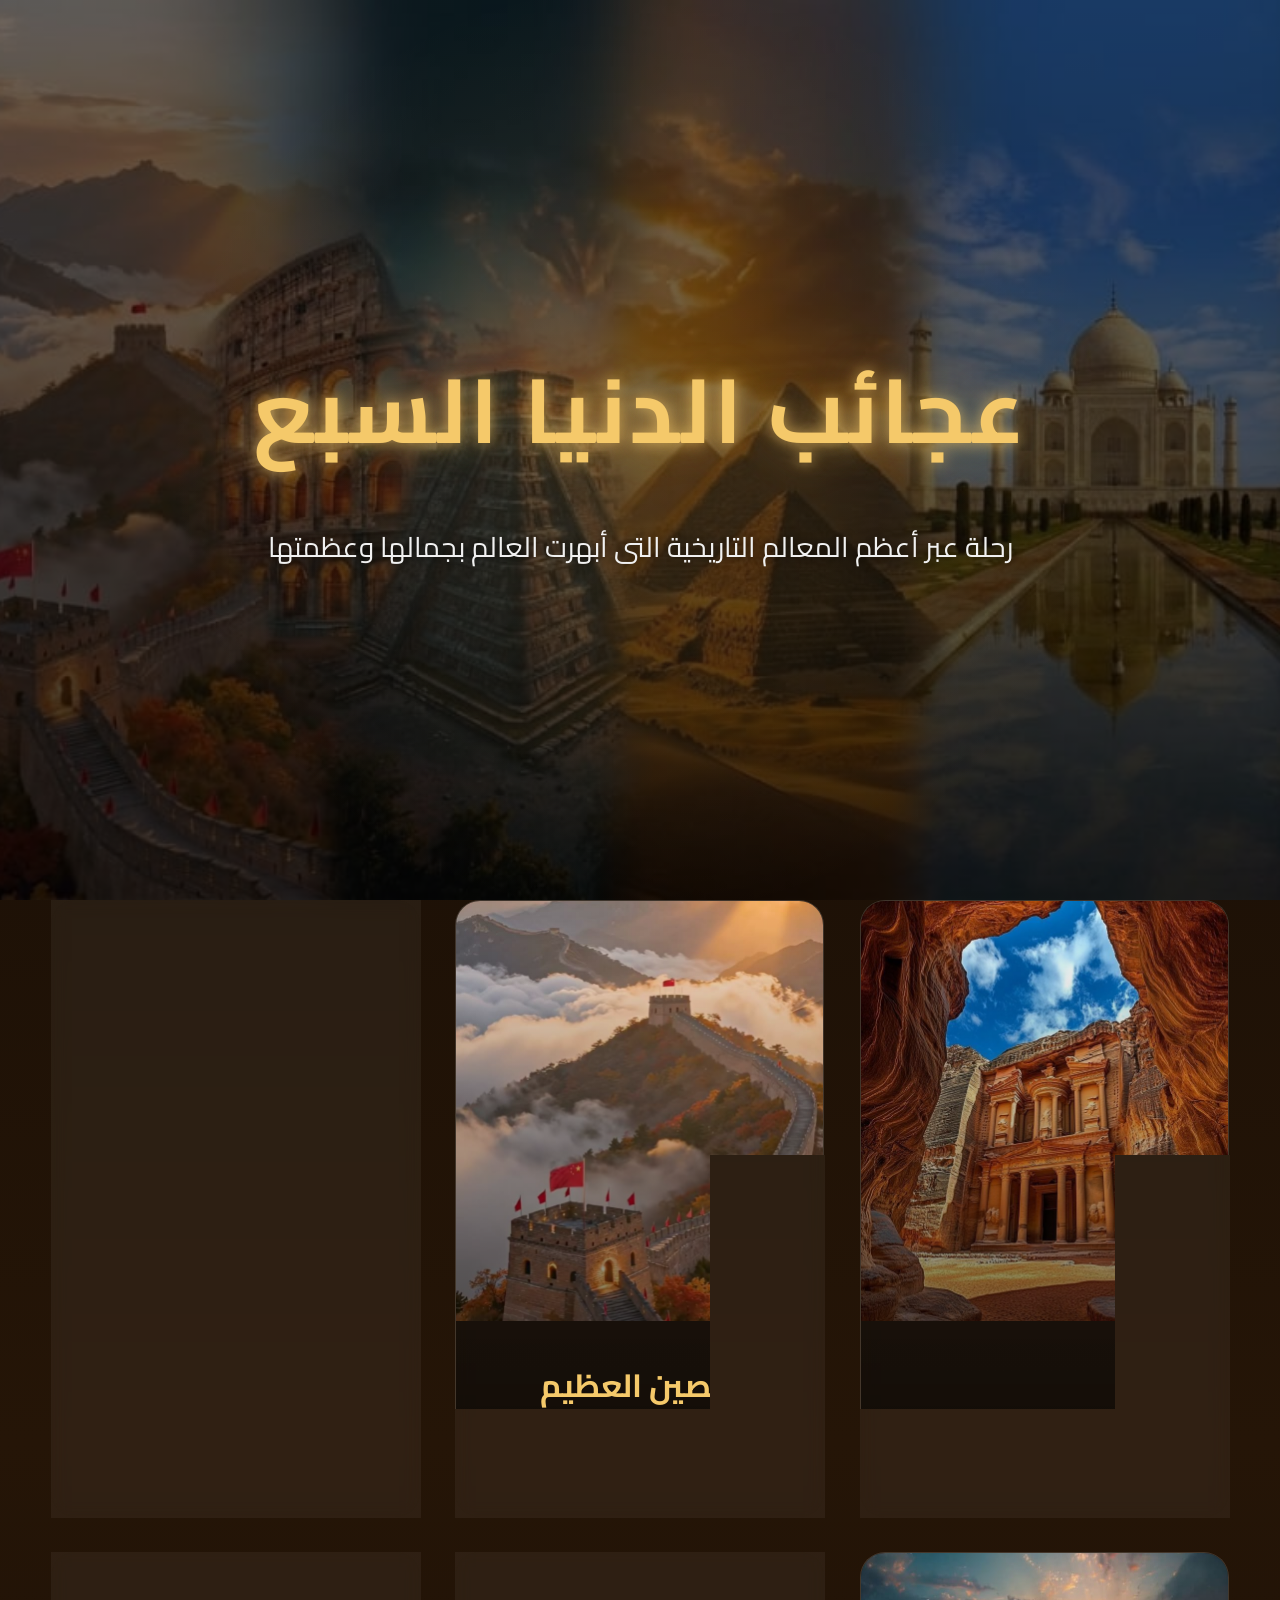
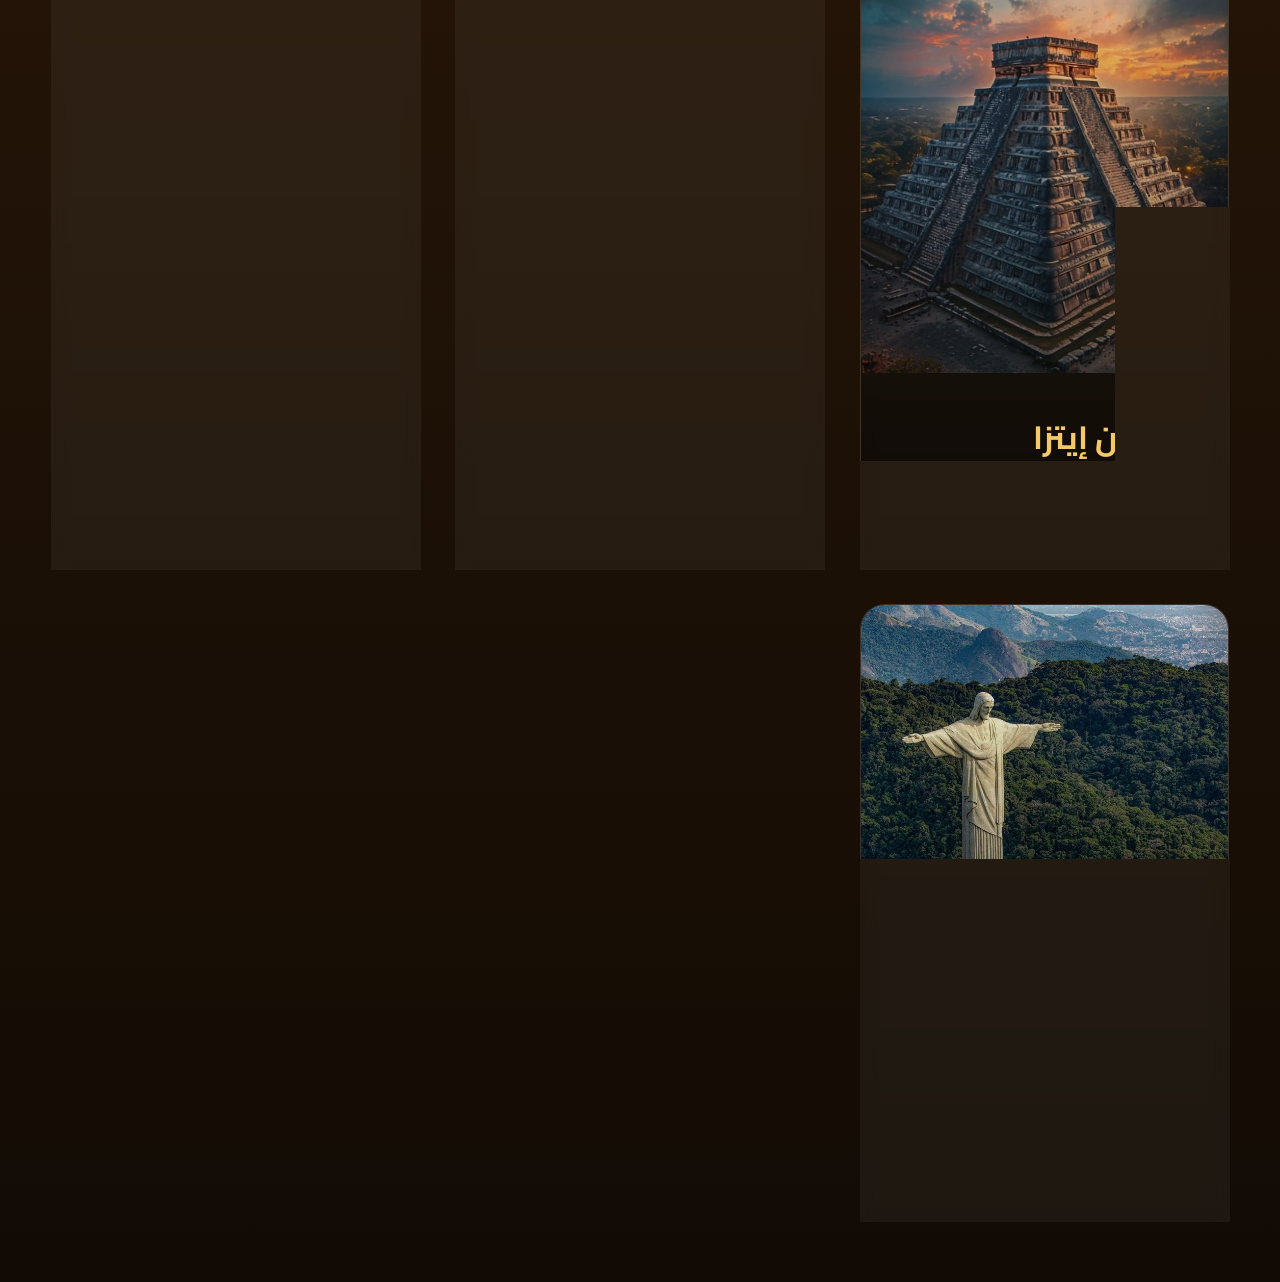
<file: index.html>
<!DOCTYPE html>
<html lang="ar" dir="rtl">

<head>
    <meta charset="UTF-8">
    <meta name="viewport" content="width=device-width, initial-scale=1.0">
    <title>عجائب الدنيا السبع</title>

    <link rel="stylesheet" href="style.css">
</head>

<body>

    <div class="overlay-bg"></div>

   <!-- HERO SECTION -->

<section class="hero">

    <div class="hero-overlay"></div>

    <div class="hero-content">

        <h1>عجائب الدنيا السبع</h1>

        <p>
            رحلة عبر أعظم المعالم التاريخية التى أبهرت العالم
            بجمالها وعظمتها
        </p>

    </div>

</section>
    <section class="gallery">

        <!-- البتراء -->
        <a href="batraa.html" class="card">
            <img src="batraa1.jpeg" alt="البتراء">

            <div class="content">
                <h2>البتراء</h2>

                <p>
                    مدينة أثرية منحوتة داخل الصخور الوردية فى الأردن وتُعرف بالمدينة الوردية.
                </p>
            </div>
        </a>

        <!-- سور الصين -->
        <a href="china.html" class="card">
            <img src="china2.jpeg" alt="سور الصين العظيم">

            <div class="content">
                <h2>سور الصين العظيم</h2>

                <p>
                    أحد أعظم الإنجازات الهندسية فى التاريخ ويمتد عبر جبال وصحارى الصين.
                </p>
            </div>
        </a>

        <!-- الكولوسيوم -->
        <a href="colusum.html" class="card">
            <img src="colusum3.jpeg" alt="الكولوسيوم">

            <div class="content">
                <h2>الكولوسيوم</h2>

                <p>
                    مدرج روماني ضخم كان يستخدم للعروض القتالية والمسابقات الجماهيرية.
                </p>
            </div>
        </a>

        <!-- تشيتشن إيتزا -->
        <a href="eitza.html" class="card">
            <img src="chichen1.jpeg" alt="تشيشن إيتزا">

            <div class="content">
                <h2>تشيشن إيتزا</h2>

                <p>
                    مدينة تاريخية لحضارة المايا فى المكسيك تضم هرمًا شهيرًا مذهل التصميم.
                </p>
            </div>
        </a>

        <!-- الاهرامات -->
        <a href="pyramids.html" class="card">
            <img src="pyramids1.jpeg" alt="الأهرامات">

            <div class="content">
                <h2>الأهرامات</h2>

                <p>
                    أعظم آثار الحضارة المصرية القديمة وإحدى أشهر المعالم التاريخية فى العالم.
                </p>
            </div>
        </a>

        <!-- تاج محل -->
        <a href="taj.html" class="card">
            <img src="taj2.jpeg" alt="تاج محل">

            <div class="content">
                <h2>تاج محل</h2>

                <p>
                    تحفة معمارية هندية بُنيت من الرخام الأبيض تخليدًا لقصة حب خالدة.
                </p>
            </div>
        </a>

        <!-- المسيح الفادى -->
        <a href="elfady.html" class="card">
            <img src="elfay3.jpeg" alt="تمثال المسيح الفادى">

            <div class="content">
                <h2>تمثال المسيح الفادى</h2>

                <p>
                    تمثال ضخم يطل على مدينة ريو دى جانيرو ويعد رمزًا عالميًا للبرازيل.
                </p>
            </div>
        </a>

    </section>

</body>

</html>
</file>
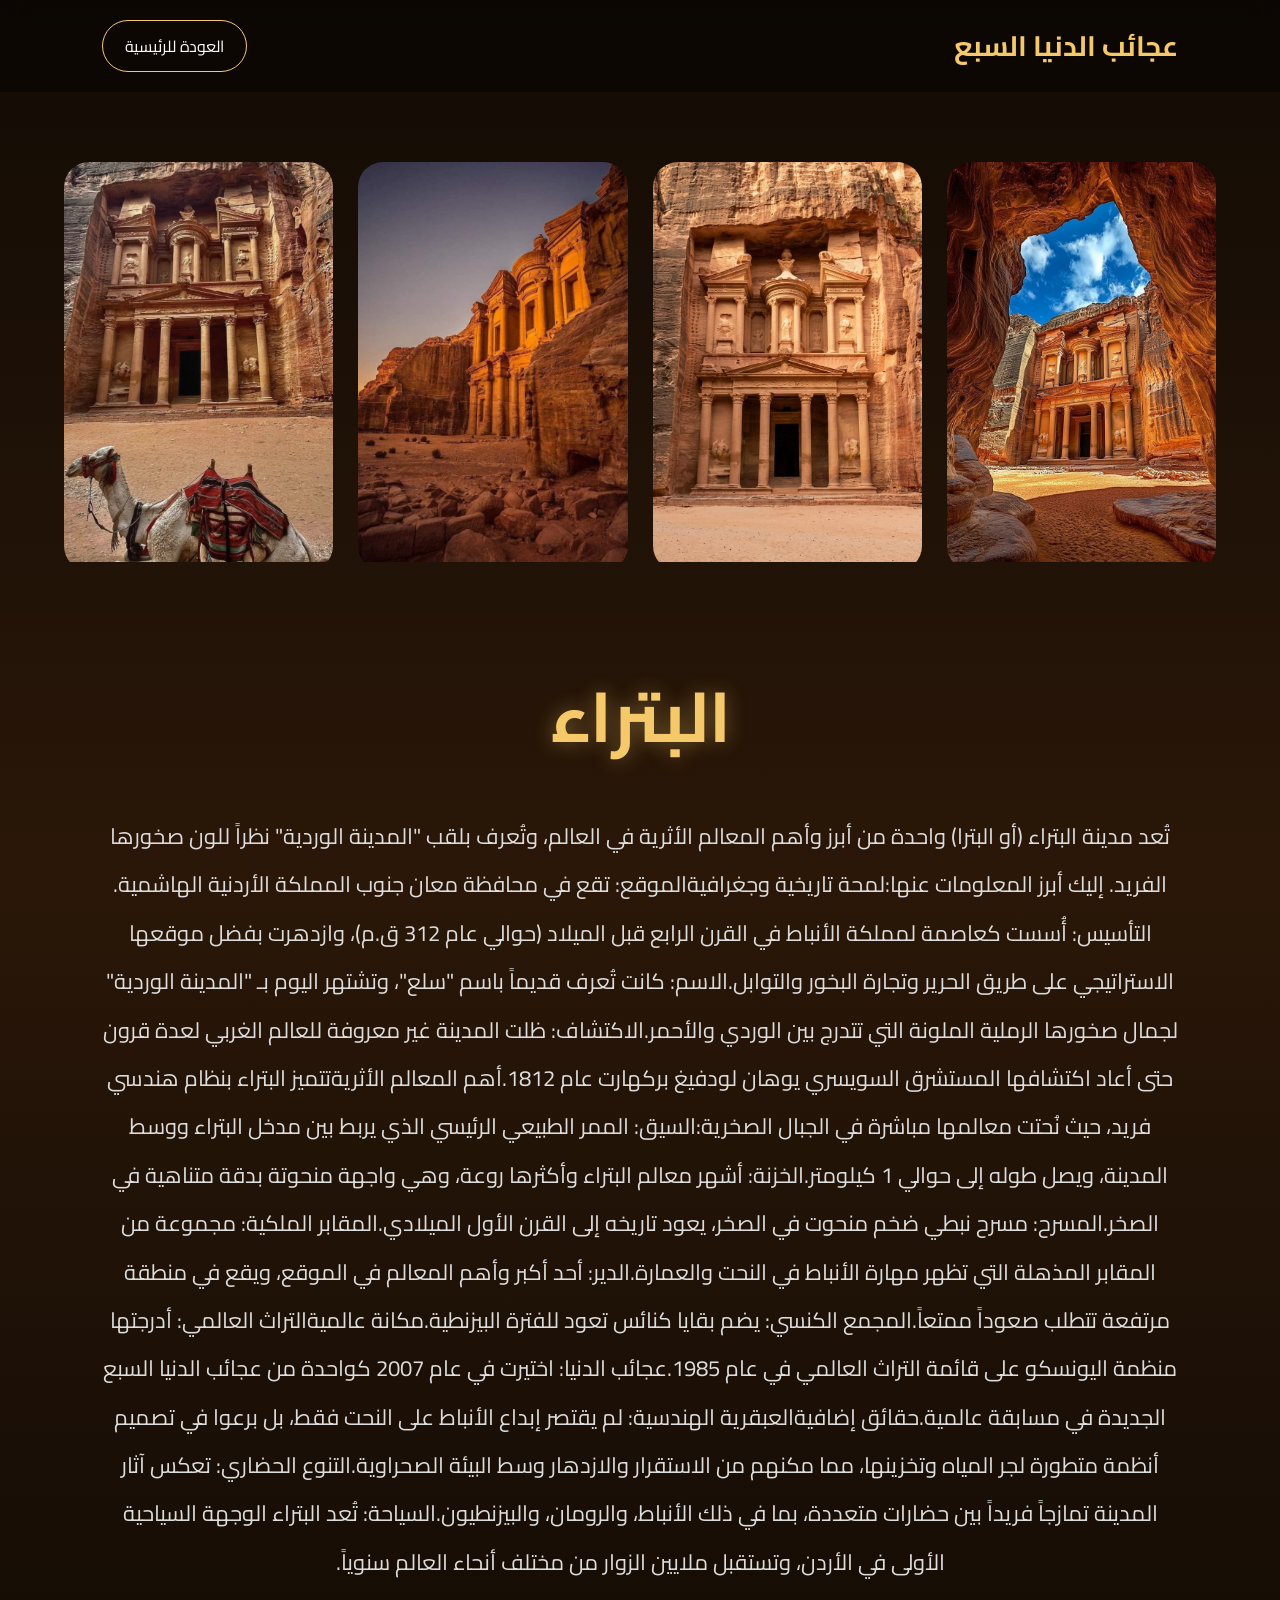
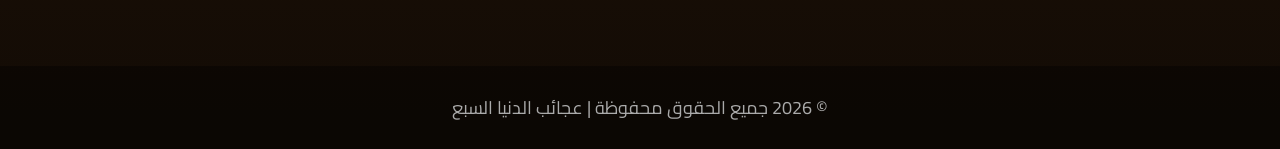
<file: batraa.html>
<!DOCTYPE html>
<html lang="ar" dir="rtl">

<head>
    <meta charset="UTF-8">
    <meta name="viewport" content="width=device-width, initial-scale=1.0">
    <title>البتراء</title>

    <link rel="stylesheet" href="style2.css">
</head>

<body>

    <!-- NAVBAR -->

    <nav>

        <h2>عجائب الدنيا السبع</h2>

        <a href="index.html">العودة للرئيسية</a>

    </nav>

    <!-- HERO SECTION -->

    <section class="gallery-section">

        <div class="gallery">

            <div class="image-card">
                <img src="batraa1.jpeg" alt="">
            </div>

            <div class="image-card">
                <img src="batraa2.jpeg" alt="">
            </div>

            <div class="image-card">
                <img src="batraa3.jpeg" alt="">
            </div>

            <div class="image-card">
                <img src="batraa4.jpeg" alt="">
            </div>

        </div>

    </section>

    <!-- INFO SECTION -->

    <section class="info-section">

        <h1>البتراء</h1>

       
        <p>
            تُعد مدينة البتراء (أو البترا) واحدة من أبرز وأهم المعالم الأثرية في العالم، وتُعرف بلقب "المدينة الوردية" نظراً للون صخورها الفريد. إليك أبرز المعلومات عنها:
​لمحة تاريخية وجغرافية
​الموقع: تقع في محافظة معان جنوب المملكة الأردنية الهاشمية.
​التأسيس: أُسست كعاصمة لمملكة الأنباط في القرن الرابع قبل الميلاد (حوالي عام 312 ق.م)، وازدهرت بفضل موقعها الاستراتيجي على طريق الحرير وتجارة البخور والتوابل.
​الاسم: كانت تُعرف قديماً باسم "سلع"، وتشتهر اليوم بـ "المدينة الوردية" لجمال صخورها الرملية الملونة التي تتدرج بين الوردي والأحمر.
​الاكتشاف: ظلت المدينة غير معروفة للعالم الغربي لعدة قرون حتى أعاد اكتشافها المستشرق السويسري يوهان لودفيغ بركهارت عام 1812.
​أهم المعالم الأثرية
​تتميز البتراء بنظام هندسي فريد، حيث نُحتت معالمها مباشرة في الجبال الصخرية:
​السيق: الممر الطبيعي الرئيسي الذي يربط بين مدخل البتراء ووسط المدينة، ويصل طوله إلى حوالي 1 كيلومتر.
​الخزنة: أشهر معالم البتراء وأكثرها روعة، وهي واجهة منحوتة بدقة متناهية في الصخر.
​المسرح: مسرح نبطي ضخم منحوت في الصخر، يعود تاريخه إلى القرن الأول الميلادي.
​المقابر الملكية: مجموعة من المقابر المذهلة التي تظهر مهارة الأنباط في النحت والعمارة.
​الدير: أحد أكبر وأهم المعالم في الموقع، ويقع في منطقة مرتفعة تتطلب صعوداً ممتعاً.
​المجمع الكنسي: يضم بقايا كنائس تعود للفترة البيزنطية.
​مكانة عالمية
​التراث العالمي: أدرجتها منظمة اليونسكو على قائمة التراث العالمي في عام 1985.
​عجائب الدنيا: اختيرت في عام 2007 كواحدة من عجائب الدنيا السبع الجديدة في مسابقة عالمية.
​حقائق إضافية
​العبقرية الهندسية: لم يقتصر إبداع الأنباط على النحت فقط، بل برعوا في تصميم أنظمة متطورة لجر المياه وتخزينها، مما مكنهم من الاستقرار والازدهار وسط البيئة الصحراوية.
​التنوع الحضاري: تعكس آثار المدينة تمازجاً فريداً بين حضارات متعددة، بما في ذلك الأنباط، والرومان، والبيزنطيون.
​السياحة: تُعد البتراء الوجهة السياحية الأولى في الأردن، وتستقبل ملايين الزوار من مختلف أنحاء العالم سنوياً.
        </p>

    </section>

    <!-- FOOTER -->

    <footer>

        <p>
            © 2026 جميع الحقوق محفوظة | عجائب الدنيا السبع
        </p>

    </footer>

</body>

</html>
</file>
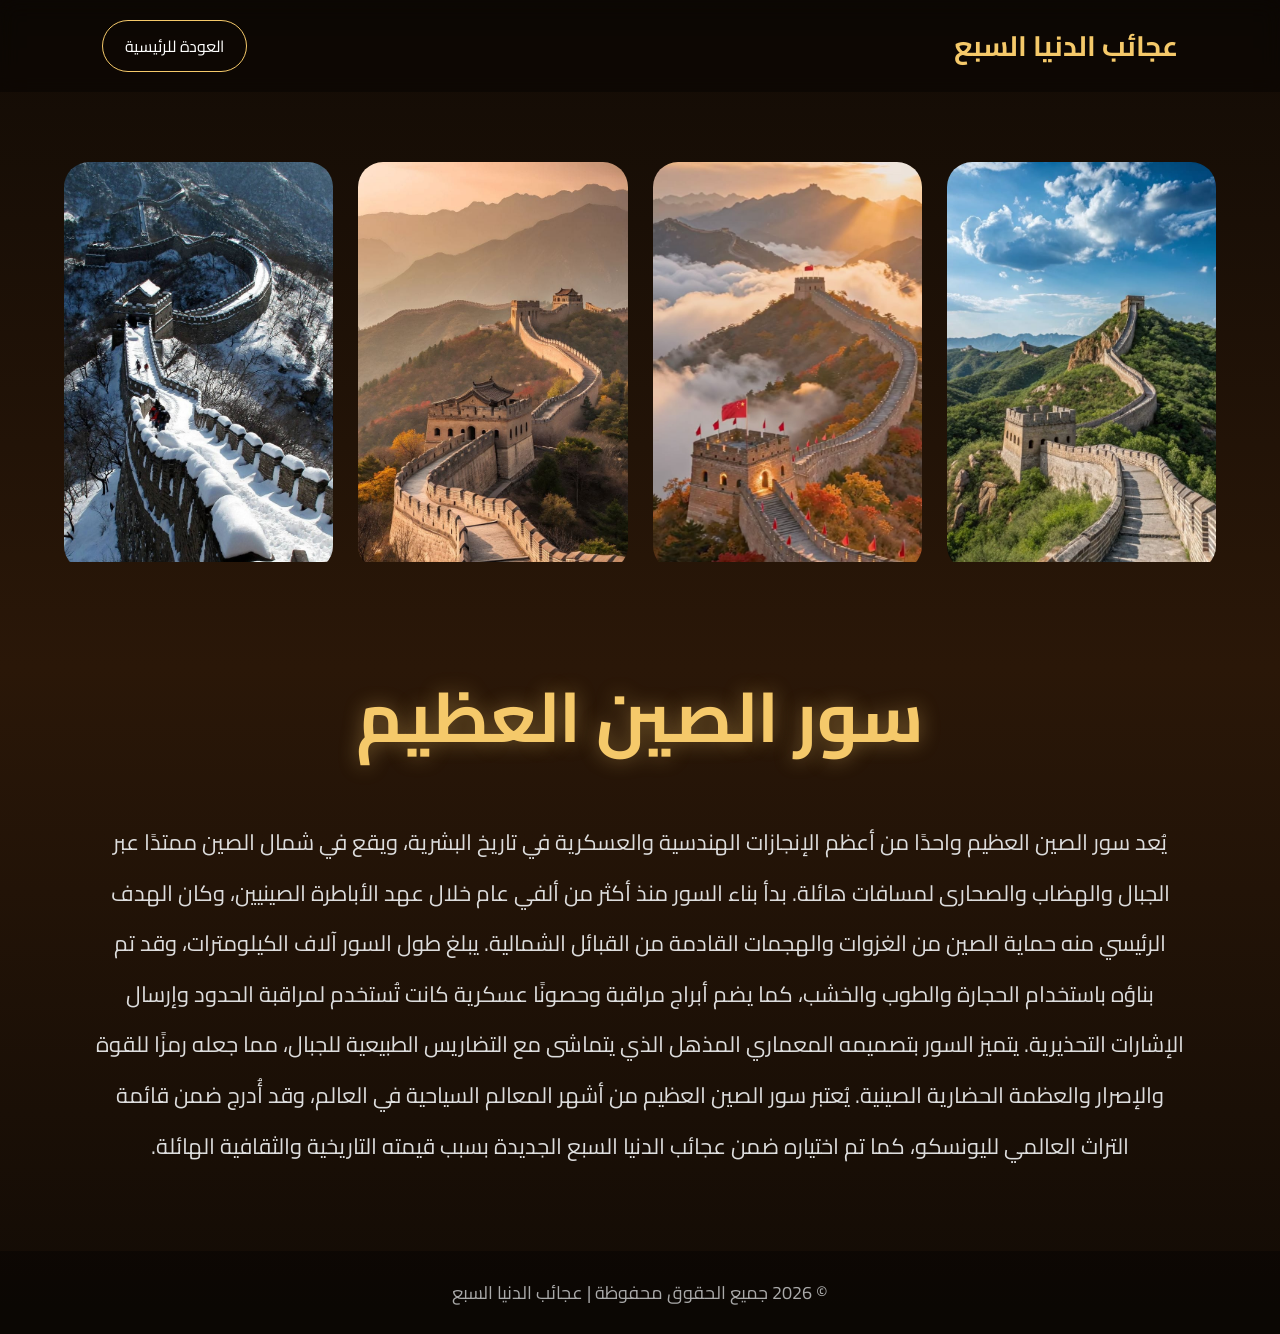
<file: china.html>
<!DOCTYPE html>
<html lang="ar" dir="rtl">

<head>
    <meta charset="UTF-8">
    <meta name="viewport" content="width=device-width, initial-scale=1.0">
    <title>سور الصين العظيم</title>

    <link rel="stylesheet" href="style3.css">
</head>

<body>

    <!-- NAVBAR -->

    <nav>

        <h2>عجائب الدنيا السبع</h2>

        <a href="index.html">العودة للرئيسية</a>

    </nav>

    <!-- GALLERY SECTION -->

    <section class="gallery-section">

        <div class="gallery">

            <div class="image-card">
                <img src="china1.jpeg" alt="">
            </div>

            <div class="image-card">
                <img src="china2.jpeg" alt="">
            </div>

            <div class="image-card">
                <img src="china3.jpeg" alt="">
            </div>

            <div class="image-card">
                <img src="china4.jpeg" alt="">
            </div>

        </div>

    </section>

    <!-- INFO SECTION -->

    <section class="info-section">

        <h1>سور الصين العظيم</h1>

        <p>
            يُعد سور الصين العظيم واحدًا من أعظم الإنجازات الهندسية
            والعسكرية في تاريخ البشرية، ويقع في شمال الصين ممتدًا عبر
            الجبال والهضاب والصحارى لمسافات هائلة.

            بدأ بناء السور منذ أكثر من ألفي عام خلال عهد الأباطرة الصينيين،
            وكان الهدف الرئيسي منه حماية الصين من الغزوات والهجمات القادمة
            من القبائل الشمالية.

            يبلغ طول السور آلاف الكيلومترات، وقد تم بناؤه باستخدام الحجارة
            والطوب والخشب، كما يضم أبراج مراقبة وحصونًا عسكرية كانت تُستخدم
            لمراقبة الحدود وإرسال الإشارات التحذيرية.

            يتميز السور بتصميمه المعماري المذهل الذي يتماشى مع التضاريس
            الطبيعية للجبال، مما جعله رمزًا للقوة والإصرار والعظمة
            الحضارية الصينية.

            يُعتبر سور الصين العظيم من أشهر المعالم السياحية في العالم،
            وقد أُدرج ضمن قائمة التراث العالمي لليونسكو،
            كما تم اختياره ضمن عجائب الدنيا السبع الجديدة
            بسبب قيمته التاريخية والثقافية الهائلة.
        </p>

    </section>

    <!-- FOOTER -->

    <footer>

        <p>
            © 2026 جميع الحقوق محفوظة | عجائب الدنيا السبع
        </p>

    </footer>

</body>

</html>
</file>
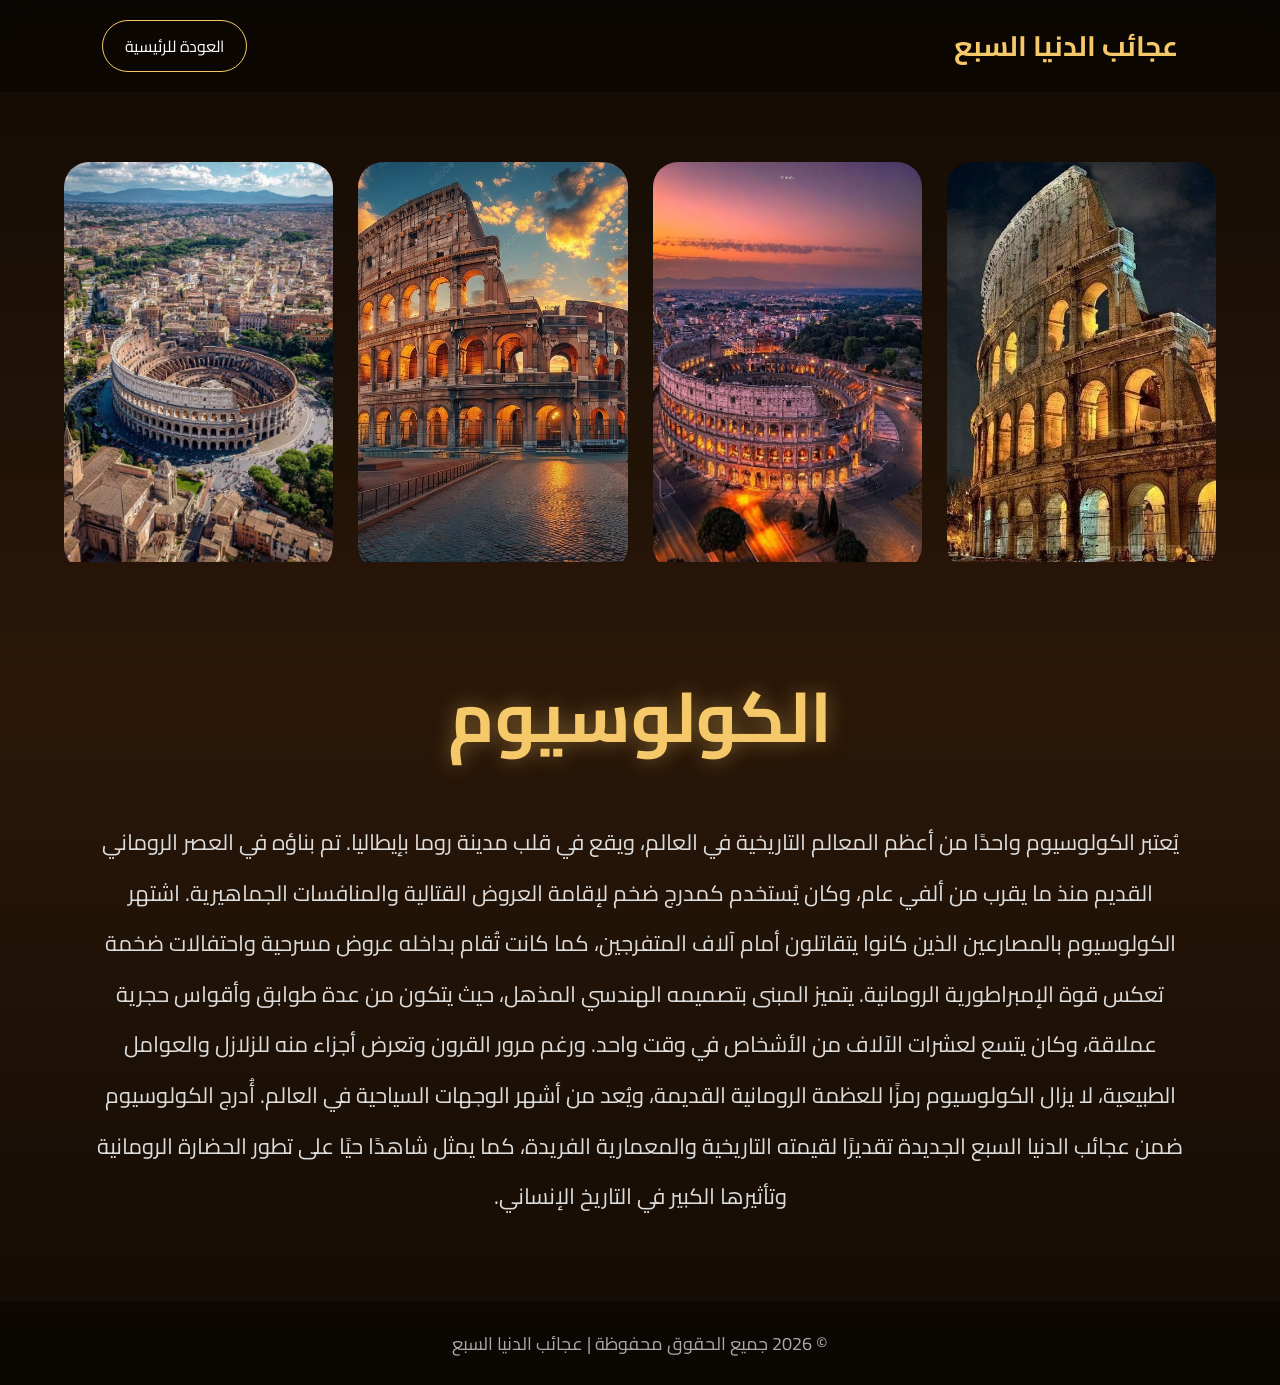
<file: colusum.html>
<!DOCTYPE html>
<html lang="ar" dir="rtl">

<head>
    <meta charset="UTF-8">
    <meta name="viewport" content="width=device-width, initial-scale=1.0">
    <title>الكولوسيوم</title>

    <link rel="stylesheet" href="style4.css">
</head>

<body>

    <!-- NAVBAR -->

    <nav>

        <h2>عجائب الدنيا السبع</h2>

        <a href="index.html">العودة للرئيسية</a>

    </nav>

    <!-- GALLERY SECTION -->

    <section class="gallery-section">

        <div class="gallery">

            <div class="image-card">
                <img src="colusum1.jpeg" alt="">
            </div>

            <div class="image-card">
                <img src="colusum2.jpeg" alt="">
            </div>

            <div class="image-card">
                <img src="colusum3.jpeg" alt="">
            </div>

            <div class="image-card">
                <img src="colusum4.jpeg" alt="">
            </div>

        </div>

    </section>

    <!-- INFO SECTION -->

    <section class="info-section">

        <h1>الكولوسيوم</h1>

        <p>
            يُعتبر الكولوسيوم واحدًا من أعظم المعالم التاريخية
            في العالم، ويقع في قلب مدينة روما بإيطاليا.
            تم بناؤه في العصر الروماني القديم منذ ما يقرب من ألفي عام،
            وكان يُستخدم كمدرج ضخم لإقامة العروض القتالية
            والمنافسات الجماهيرية.

            اشتهر الكولوسيوم بالمصارعين الذين كانوا يتقاتلون
            أمام آلاف المتفرجين، كما كانت تُقام بداخله
            عروض مسرحية واحتفالات ضخمة تعكس قوة الإمبراطورية الرومانية.

            يتميز المبنى بتصميمه الهندسي المذهل،
            حيث يتكون من عدة طوابق وأقواس حجرية عملاقة،
            وكان يتسع لعشرات الآلاف من الأشخاص في وقت واحد.

            ورغم مرور القرون وتعرض أجزاء منه للزلازل والعوامل الطبيعية،
            لا يزال الكولوسيوم رمزًا للعظمة الرومانية القديمة،
            ويُعد من أشهر الوجهات السياحية في العالم.

            أُدرج الكولوسيوم ضمن عجائب الدنيا السبع الجديدة
            تقديرًا لقيمته التاريخية والمعمارية الفريدة،
            كما يمثل شاهدًا حيًا على تطور الحضارة الرومانية
            وتأثيرها الكبير في التاريخ الإنساني.
        </p>

    </section>

    <!-- FOOTER -->

    <footer>

        <p>
            © 2026 جميع الحقوق محفوظة | عجائب الدنيا السبع
        </p>

    </footer>

</body>

</html>
</file>
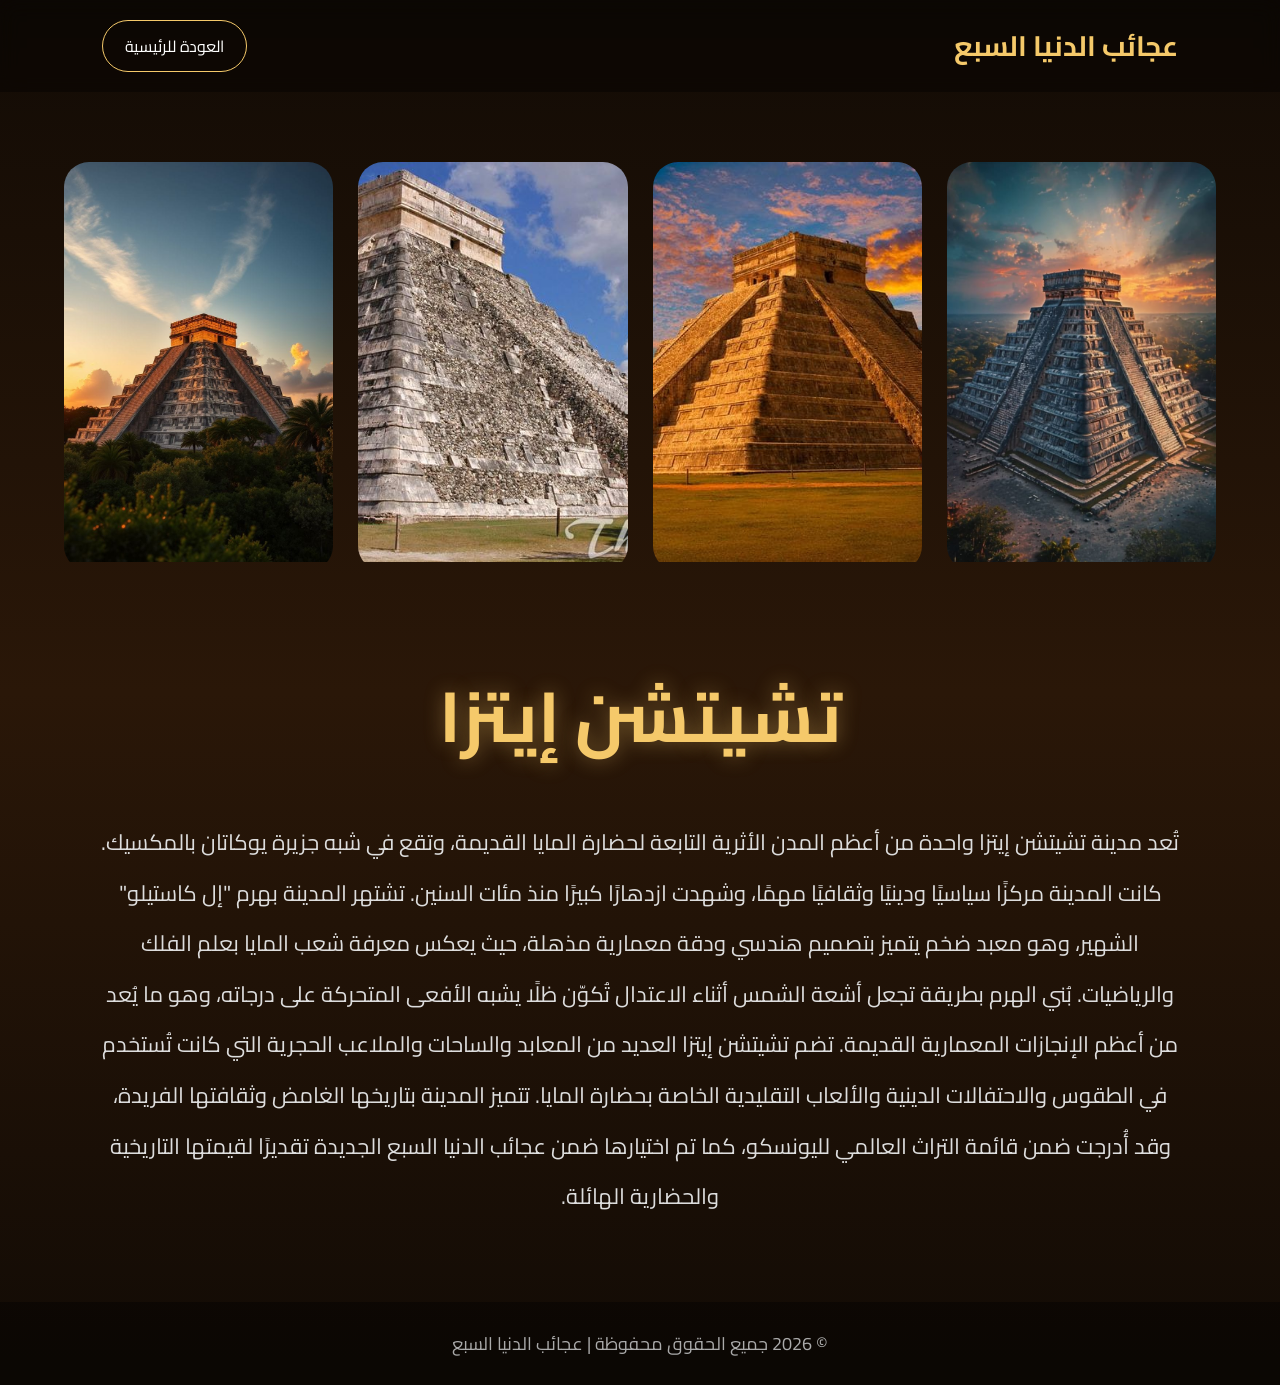
<file: eitza.html>
<!DOCTYPE html>
<html lang="ar" dir="rtl">

<head>
    <meta charset="UTF-8">
    <meta name="viewport" content="width=device-width, initial-scale=1.0">
    <title>تشيتشن إيتزا</title>

    <link rel="stylesheet" href="style5.css">
</head>

<body>

    <!-- NAVBAR -->

    <nav>

        <h2>عجائب الدنيا السبع</h2>

        <a href="index.html">العودة للرئيسية</a>

    </nav>

    <!-- GALLERY SECTION -->

    <section class="gallery-section">

        <div class="gallery">

            <div class="image-card">
                <img src="chichen1.jpeg" alt="">
            </div>

            <div class="image-card">
                <img src="chichen2.jpeg" alt="">
            </div>

            <div class="image-card">
                <img src="chichen3.jpeg" alt="">
            </div>

            <div class="image-card">
                <img src="chichen4.jpeg" alt="">
            </div>

        </div>

    </section>

    <!-- INFO SECTION -->

    <section class="info-section">

        <h1>تشيتشن إيتزا</h1>

        <p>
            تُعد مدينة تشيتشن إيتزا واحدة من أعظم المدن الأثرية
            التابعة لحضارة المايا القديمة، وتقع في شبه جزيرة يوكاتان
            بالمكسيك. كانت المدينة مركزًا سياسيًا ودينيًا وثقافيًا
            مهمًا، وشهدت ازدهارًا كبيرًا منذ مئات السنين.

            تشتهر المدينة بهرم "إل كاستيلو" الشهير،
            وهو معبد ضخم يتميز بتصميم هندسي ودقة معمارية مذهلة،
            حيث يعكس معرفة شعب المايا بعلم الفلك والرياضيات.

            بُني الهرم بطريقة تجعل أشعة الشمس أثناء الاعتدال
            تُكوّن ظلًا يشبه الأفعى المتحركة على درجاته،
            وهو ما يُعد من أعظم الإنجازات المعمارية القديمة.

            تضم تشيتشن إيتزا العديد من المعابد والساحات
            والملاعب الحجرية التي كانت تُستخدم في الطقوس
            والاحتفالات الدينية والألعاب التقليدية الخاصة بحضارة المايا.

            تتميز المدينة بتاريخها الغامض وثقافتها الفريدة،
            وقد أُدرجت ضمن قائمة التراث العالمي لليونسكو،
            كما تم اختيارها ضمن عجائب الدنيا السبع الجديدة
            تقديرًا لقيمتها التاريخية والحضارية الهائلة.
        </p>

    </section>

    <!-- FOOTER -->

    <footer>

        <p>
            © 2026 جميع الحقوق محفوظة | عجائب الدنيا السبع
        </p>

    </footer>

</body>

</html>
</file>
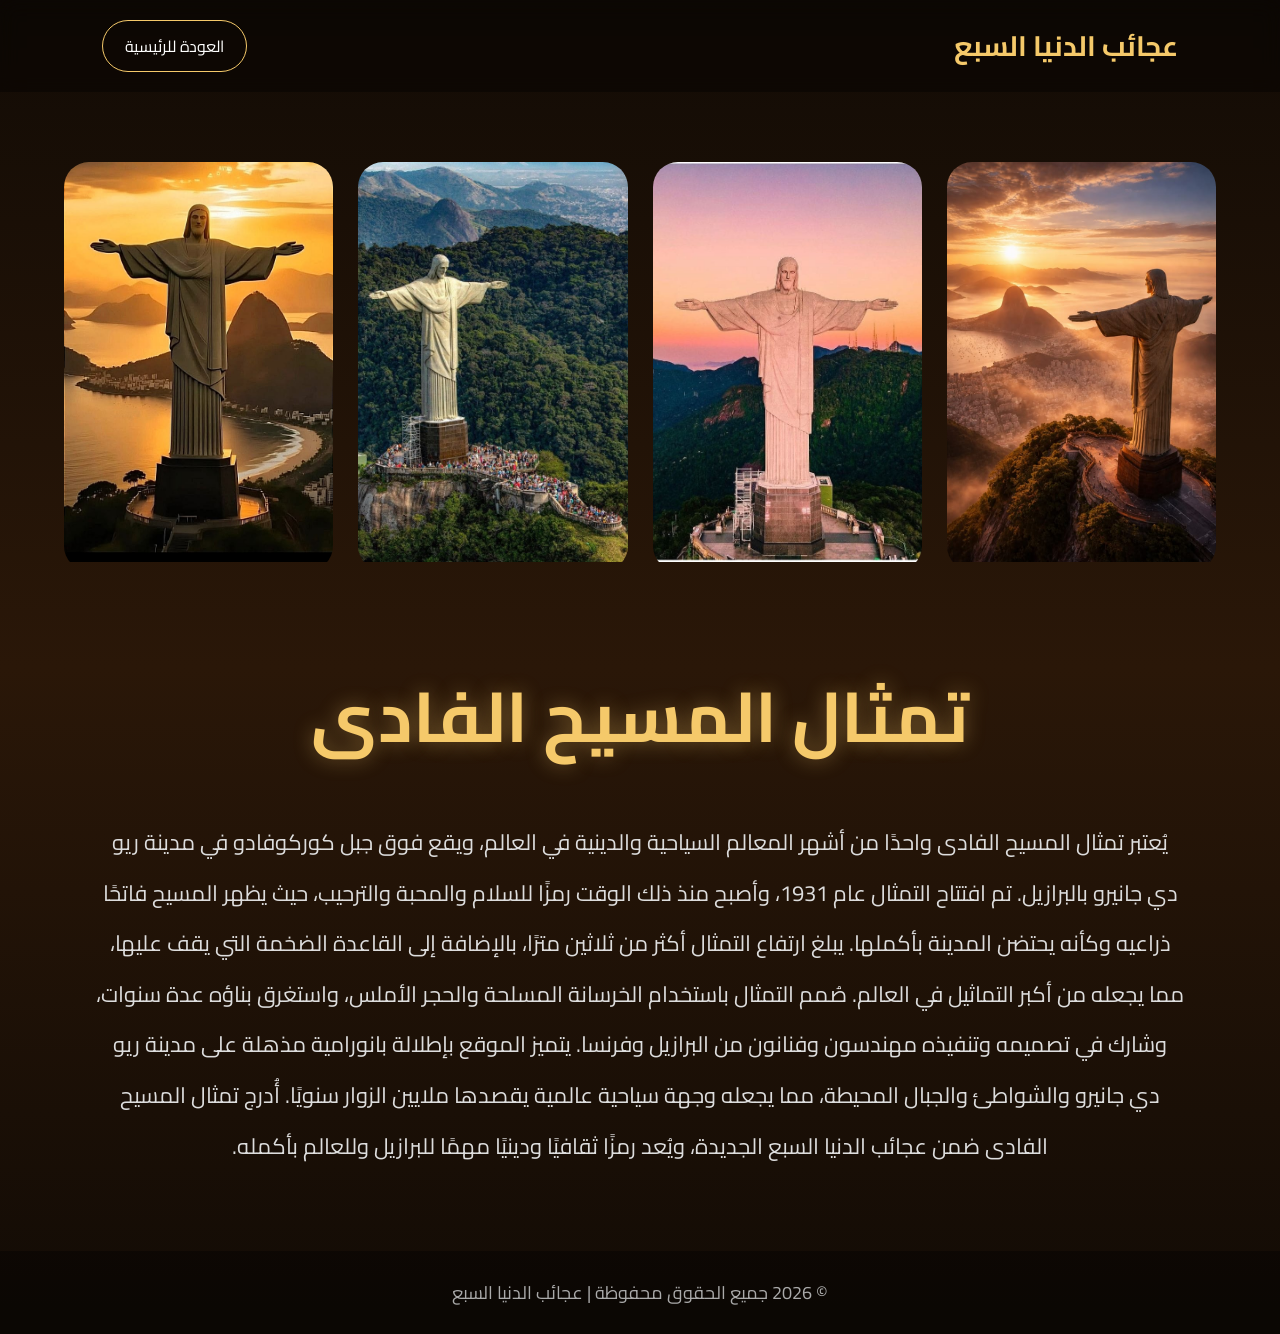
<file: elfady.html>
<!DOCTYPE html>
<html lang="ar" dir="rtl">

<head>
    <meta charset="UTF-8">
    <meta name="viewport" content="width=device-width, initial-scale=1.0">
    <title>تمثال المسيح الفادى</title>

    <link rel="stylesheet" href="style8.css">
</head>

<body>

    <!-- NAVBAR -->

    <nav>

        <h2>عجائب الدنيا السبع</h2>

        <a href="index.html">العودة للرئيسية</a>

    </nav>

    <!-- GALLERY SECTION -->

    <section class="gallery-section">

        <div class="gallery">

            <div class="image-card">
                <img src="elfady1.jpeg" alt="">
            </div>

            <div class="image-card">
                <img src="elfady2.jpeg" alt="">
            </div>

            <div class="image-card">
                <img src="elfay3.jpeg" alt="">
            </div>

            <div class="image-card">
                <img src="elfady4.jpeg" alt="">
            </div>

        </div>

    </section>

    <!-- INFO SECTION -->

    <section class="info-section">

        <h1>تمثال المسيح الفادى</h1>

        <p>
            يُعتبر تمثال المسيح الفادى واحدًا من أشهر المعالم
            السياحية والدينية في العالم، ويقع فوق جبل كوركوفادو
            في مدينة ريو دي جانيرو بالبرازيل.

            تم افتتاح التمثال عام 1931،
            وأصبح منذ ذلك الوقت رمزًا للسلام والمحبة والترحيب،
            حيث يظهر المسيح فاتحًا ذراعيه
            وكأنه يحتضن المدينة بأكملها.

            يبلغ ارتفاع التمثال أكثر من ثلاثين مترًا،
            بالإضافة إلى القاعدة الضخمة التي يقف عليها،
            مما يجعله من أكبر التماثيل في العالم.

            صُمم التمثال باستخدام الخرسانة المسلحة
            والحجر الأملس، واستغرق بناؤه عدة سنوات،
            وشارك في تصميمه وتنفيذه مهندسون وفنانون
            من البرازيل وفرنسا.

            يتميز الموقع بإطلالة بانورامية مذهلة
            على مدينة ريو دي جانيرو والشواطئ والجبال المحيطة،
            مما يجعله وجهة سياحية عالمية يقصدها
            ملايين الزوار سنويًا.

            أُدرج تمثال المسيح الفادى ضمن عجائب الدنيا السبع الجديدة،
            ويُعد رمزًا ثقافيًا ودينيًا مهمًا للبرازيل
            وللعالم بأكمله.
        </p>

    </section>

    <!-- FOOTER -->

    <footer>

        <p>
            © 2026 جميع الحقوق محفوظة | عجائب الدنيا السبع
        </p>

    </footer>

</body>

</html>
</file>
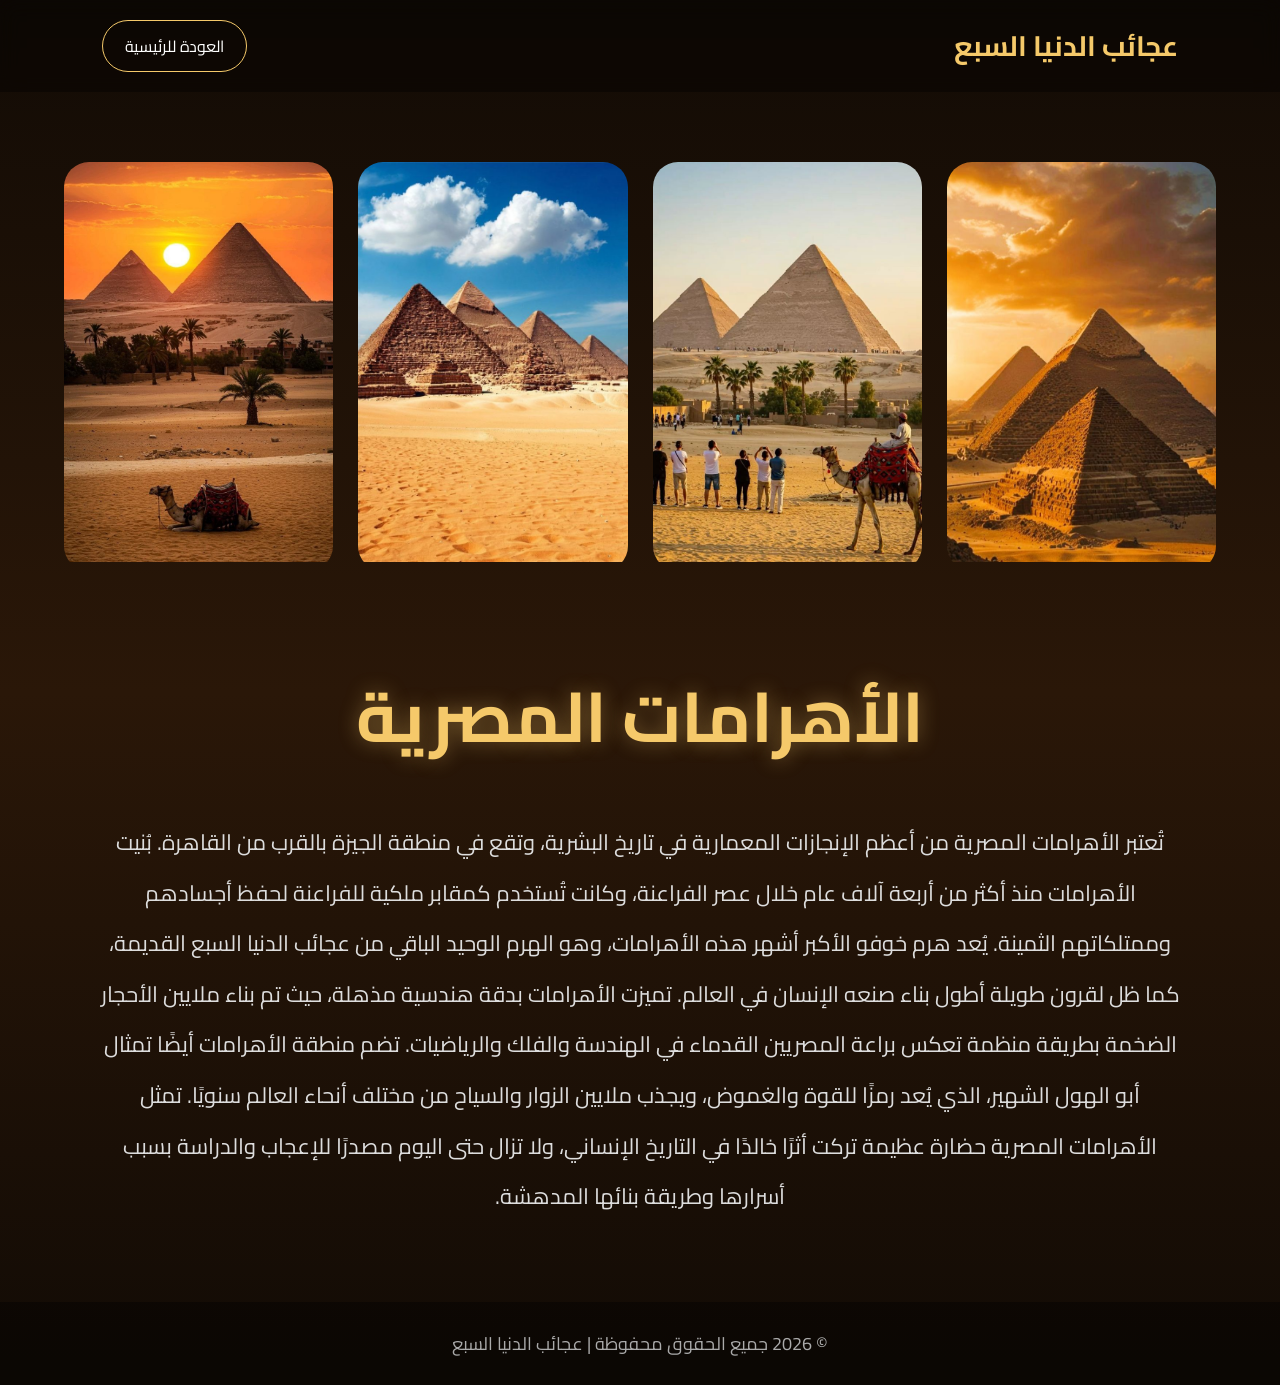
<file: pyramids.html>
<!DOCTYPE html>
<html lang="ar" dir="rtl">

<head>
    <meta charset="UTF-8">
    <meta name="viewport" content="width=device-width, initial-scale=1.0">
    <title>الأهرامات المصرية</title>

    <link rel="stylesheet" href="style6.css">
</head>

<body>

    <!-- NAVBAR -->

    <nav>

        <h2>عجائب الدنيا السبع</h2>

        <a href="index.html">العودة للرئيسية</a>

    </nav>

    <!-- GALLERY SECTION -->

    <section class="gallery-section">

        <div class="gallery">

            <div class="image-card">
                <img src="pyramids1.jpeg" alt="">
            </div>

            <div class="image-card">
                <img src="pyramids2.jpeg" alt="">
            </div>

            <div class="image-card">
                <img src="pyramids3.jpeg" alt="">
            </div>

            <div class="image-card">
                <img src="pyramids4.jpeg" alt="">
            </div>

        </div>

    </section>

    <!-- INFO SECTION -->

    <section class="info-section">

        <h1>الأهرامات المصرية</h1>

        <p>
            تُعتبر الأهرامات المصرية من أعظم الإنجازات المعمارية
            في تاريخ البشرية، وتقع في منطقة الجيزة بالقرب من القاهرة.
            بُنيت الأهرامات منذ أكثر من أربعة آلاف عام خلال عصر
            الفراعنة، وكانت تُستخدم كمقابر ملكية للفراعنة
            لحفظ أجسادهم وممتلكاتهم الثمينة.

            يُعد هرم خوفو الأكبر أشهر هذه الأهرامات،
            وهو الهرم الوحيد الباقي من عجائب الدنيا السبع القديمة،
            كما ظل لقرون طويلة أطول بناء صنعه الإنسان في العالم.

            تميزت الأهرامات بدقة هندسية مذهلة،
            حيث تم بناء ملايين الأحجار الضخمة بطريقة منظمة
            تعكس براعة المصريين القدماء في الهندسة والفلك والرياضيات.

            تضم منطقة الأهرامات أيضًا تمثال أبو الهول الشهير،
            الذي يُعد رمزًا للقوة والغموض،
            ويجذب ملايين الزوار والسياح من مختلف أنحاء العالم سنويًا.

            تمثل الأهرامات المصرية حضارة عظيمة تركت أثرًا خالدًا
            في التاريخ الإنساني، ولا تزال حتى اليوم مصدرًا للإعجاب
            والدراسة بسبب أسرارها وطريقة بنائها المدهشة.
        </p>

    </section>

    <!-- FOOTER -->

    <footer>

        <p>
            © 2026 جميع الحقوق محفوظة | عجائب الدنيا السبع
        </p>

    </footer>

</body>

</html>
</file>
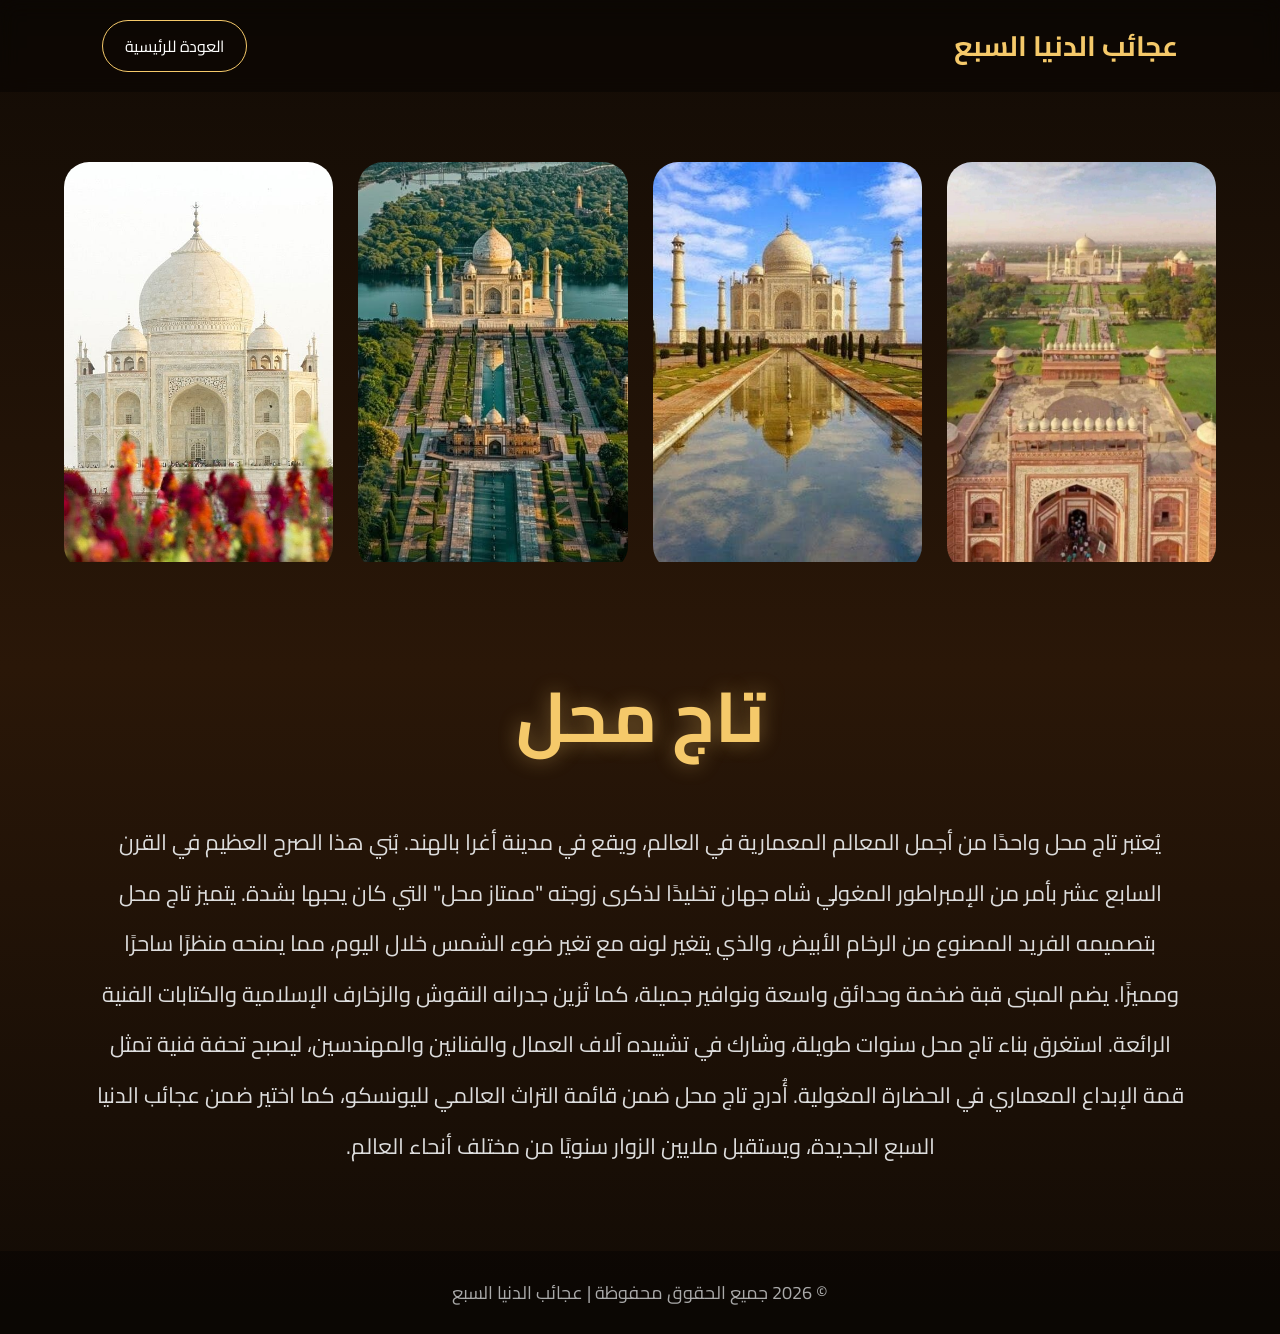
<file: taj.html>
<!DOCTYPE html>
<html lang="ar" dir="rtl">

<head>
    <meta charset="UTF-8">
    <meta name="viewport" content="width=device-width, initial-scale=1.0">
    <title>تاج محل</title>

    <link rel="stylesheet" href="style7.css">
</head>

<body>

    <!-- NAVBAR -->

    <nav>

        <h2>عجائب الدنيا السبع</h2>

        <a href="index.html">العودة للرئيسية</a>

    </nav>

    <!-- GALLERY SECTION -->

    <section class="gallery-section">

        <div class="gallery">

            <div class="image-card">
                <img src="taj1.jpeg" alt="">
            </div>

            <div class="image-card">
                <img src="taj2.jpeg" alt="">
            </div>

            <div class="image-card">
                <img src="taj3.jpeg" alt="">
            </div>

            <div class="image-card">
                <img src="taj4.jpeg" alt="">
            </div>

        </div>

    </section>

    <!-- INFO SECTION -->

    <section class="info-section">

        <h1>تاج محل</h1>

        <p>
            يُعتبر تاج محل واحدًا من أجمل المعالم المعمارية
            في العالم، ويقع في مدينة أغرا بالهند.
            بُني هذا الصرح العظيم في القرن السابع عشر
            بأمر من الإمبراطور المغولي شاه جهان
            تخليدًا لذكرى زوجته "ممتاز محل"
            التي كان يحبها بشدة.

            يتميز تاج محل بتصميمه الفريد المصنوع من الرخام الأبيض،
            والذي يتغير لونه مع تغير ضوء الشمس خلال اليوم،
            مما يمنحه منظرًا ساحرًا ومميزًا.

            يضم المبنى قبة ضخمة وحدائق واسعة ونوافير جميلة،
            كما تُزين جدرانه النقوش والزخارف الإسلامية
            والكتابات الفنية الرائعة.

            استغرق بناء تاج محل سنوات طويلة،
            وشارك في تشييده آلاف العمال والفنانين والمهندسين،
            ليصبح تحفة فنية تمثل قمة الإبداع المعماري
            في الحضارة المغولية.

            أُدرج تاج محل ضمن قائمة التراث العالمي لليونسكو،
            كما اختير ضمن عجائب الدنيا السبع الجديدة،
            ويستقبل ملايين الزوار سنويًا
            من مختلف أنحاء العالم.
        </p>

    </section>

    <!-- FOOTER -->

    <footer>

        <p>
            © 2026 جميع الحقوق محفوظة | عجائب الدنيا السبع
        </p>

    </footer>

</body>

</html>
</file>
<file: style.css>
@import url('https://fonts.googleapis.com/css2?family=Cairo:wght@300;400;600;700;800&display=swap');

*{
    margin: 0;
    padding: 0;
    box-sizing: border-box;
}

body{
    font-family: 'Cairo', sans-serif;
    background:
    radial-gradient(circle at top, rgba(255,215,0,0.15), transparent 30%),
    linear-gradient(to bottom, #120b05, #251507, #120b05);

    min-height: 100vh;
    overflow-x: hidden;
    color: white;
    position: relative;
}

/* خلفية متحركة */

.overlay-bg{
    position: fixed;
    width: 100%;
    height: 100%;
    background:
    url("https://www.transparenttextures.com/patterns/black-paper.png");

    opacity: 0.2;
    animation: moveBg 20s linear infinite;
    z-index: -1;
}

@keyframes moveBg{

    0%{
        transform: translateY(0);
    }

    100%{
        transform: translateY(-200px);
    }

}

/* HEADER */

/* HERO SECTION */

.hero{

    width: 100%;
    height: 100vh;

    background:
    linear-gradient(
        rgba(0,0,0,0.55),
        rgba(0,0,0,0.75)
    ),

    url("wonders-bg.jpeg");

    background-size: cover;
    background-position: center;
    background-attachment: fixed;

    display: flex;
    justify-content: center;
    align-items: center;

    text-align: center;

    position: relative;

    overflow: hidden;
}

/* طبقة شفافة */

.hero-overlay{

    position: absolute;

    width: 100%;
    height: 100%;

    background:
    radial-gradient(
        circle,
        rgba(245,201,106,0.15),
        transparent 60%
    );

    animation: glow 6s infinite alternate;
}

/* المحتوى */

.hero-content{

    position: relative;

    z-index: 2;

    padding: 20px;

    animation: fadeUp 1.5s ease;
}

.hero-content h1{

    font-size: 90px;

    color: #f5c96a;

    margin-bottom: 25px;

    text-shadow:
    0 0 15px rgba(245,201,106,0.7),
    0 0 40px rgba(245,201,106,0.4);

    letter-spacing: 3px;
}

.hero-content p{

    font-size: 28px;

    color: #f1f1f1;

    max-width: 900px;

    line-height: 2;

    margin: auto;

    text-shadow: 0 0 10px rgba(0,0,0,0.7);
}

/* انيميشن */

@keyframes glow{

    from{
        transform: scale(1);
        opacity: 0.5;
    }

    to{
        transform: scale(1.1);
        opacity: 1;
    }

}

@keyframes fadeUp{

    from{
        opacity: 0;
        transform: translateY(60px);
    }

    to{
        opacity: 1;
        transform: translateY(0);
    }

}

/* Responsive */

@media(max-width:768px){

    .hero-content h1{
        font-size: 50px;
    }

    .hero-content p{
        font-size: 20px;
        line-height: 1.8;
    }

}

/* GALLERY */

.gallery{
    width: 92%;
    margin: auto;

    display: grid;
    grid-template-columns: repeat(auto-fit,minmax(300px,1fr));

    gap: 35px;
    padding-bottom: 60px;
}

/* CARD */

.card{
    position: relative;
    overflow: hidden;

    border-radius: 25px;

    text-decoration: none;

    background: rgba(255,255,255,0.05);

    backdrop-filter: blur(8px);

    border: 1px solid rgba(255,255,255,0.1);

    transform: translateY(80px) scale(0.9);

    opacity: 0;

    animation: cardAppear 1s forwards;
}

/* تأخير الكروت */

.card:nth-child(1){ animation-delay: 0.2s; }
.card:nth-child(2){ animation-delay: 0.4s; }
.card:nth-child(3){ animation-delay: 0.6s; }
.card:nth-child(4){ animation-delay: 0.8s; }
.card:nth-child(5){ animation-delay: 1s; }
.card:nth-child(6){ animation-delay: 1.2s; }
.card:nth-child(7){ animation-delay: 1.4s; }

.card img{
    width: 100%;
    height: 420px;
    object-fit: cover;

    transition: 1s ease;
}

/* محتوى الكارت */

.content{
    padding: 25px;
    position: relative;
    z-index: 2;
}

.content h2{
    font-size: 32px;
    color: #f5c96a;
    margin-bottom: 15px;
}

.content p{
    font-size: 17px;
    color: #ddd;
    line-height: 1.8;
}

/* تأثير عند المرور */

.card::before{
    content: "";

    position: absolute;
    inset: 0;

    background:
    linear-gradient(
        180deg,
        transparent,
        rgba(0,0,0,0.7)
    );

    z-index: 1;
}

.card:hover{

    transform:
    translateY(-15px)
    scale(1.03);

    box-shadow:
    0 15px 40px rgba(0,0,0,0.5),
    0 0 25px rgba(245,201,106,0.25);

    transition: 0.6s;
}

.card:hover img{
    transform: scale(1.12) rotate(2deg);
    filter: brightness(1.1);
}

/* انيميشن الضغط */

.card:active{
    transform:
    scale(0.92)
    translateX(-20px);

    transition: 0.2s;
}

/* انيميشن الظهور */

@keyframes cardAppear{

    to{
        opacity: 1;
        transform: translateY(0) scale(1);
    }

}

@keyframes fadeDown{

    from{
        opacity: 0;
        transform: translateY(-50px);
    }

    to{
        opacity: 1;
        transform: translateY(0);
    }

}

/* Responsive */

@media(max-width:768px){

    header h1{
        font-size: 45px;
    }

    header p{
        font-size: 18px;
    }

    .content h2{
        font-size: 25px;
    }

}
</file>
<file: style2.css>
@import url('https://fonts.googleapis.com/css2?family=Cairo:wght@300;400;600;700;800&display=swap');

*{
    margin: 0;
    padding: 0;
    box-sizing: border-box;
}

body{
    font-family: 'Cairo', sans-serif;

    background:
    linear-gradient(to bottom, #120b05, #2a1708, #120b05);

    color: white;

    overflow-x: hidden;
}

/* NAVBAR */

nav{
    width: 100%;

    display: flex;
    justify-content: space-between;
    align-items: center;

    padding: 20px 8%;

    background: rgba(0,0,0,0.35);

    backdrop-filter: blur(10px);

    position: sticky;
    top: 0;

    z-index: 999;
}

nav h2{
    color: #f5c96a;
    font-size: 28px;
}

nav a{
    text-decoration: none;

    color: white;

    border: 1px solid #f5c96a;

    padding: 10px 22px;

    border-radius: 30px;

    transition: 0.4s;
}

nav a:hover{
    background: #f5c96a;
    color: #120b05;

    transform: scale(1.08);
}

/* GALLERY */

.gallery-section{
    width: 90%;
    margin: 70px auto;
}

.gallery{
    display: grid;

    grid-template-columns: repeat(auto-fit,minmax(250px,1fr));

    gap: 25px;
}

/* IMAGE CARD */

.image-card{
    overflow: hidden;

    border-radius: 25px;

    position: relative;

    cursor: pointer;

    transition: 0.5s;
}

.image-card img{
    width: 100%;
    height: 400px;

    object-fit: cover;

    transition: 0.7s;
}

/* تأثير التكبير */

.gallery:hover .image-card{
    filter: blur(4px) brightness(0.6);
}

.gallery .image-card:hover{
    filter: blur(0) brightness(1);
    transform: scale(1.04);

    z-index: 2;
}

.gallery .image-card:hover img{
    transform: scale(1.15);
}

/* INFO SECTION */

.info-section{
    width: 85%;
    margin: 80px auto;

    text-align: center;

    animation: fadeUp 1.2s ease;
}

.info-section h1{
    font-size: 70px;

    color: #f5c96a;

    margin-bottom: 30px;

    text-shadow: 0 0 20px rgba(245,201,106,0.4);
}

.info-section p{
    font-size: 22px;

    color: #ddd;

    line-height: 2.2;

    max-width: 1100px;

    margin: auto;
}

/* FOOTER */

footer{
    margin-top: 80px;

    padding: 25px;

    text-align: center;

    background: rgba(0,0,0,0.4);

    color: #aaa;

    font-size: 18px;
}

/* ANIMATION */

@keyframes fadeUp{

    from{
        opacity: 0;
        transform: translateY(50px);
    }

    to{
        opacity: 1;
        transform: translateY(0);
    }

}

/* RESPONSIVE */

@media(max-width:768px){

    nav{
        flex-direction: column;
        gap: 15px;
    }

    .info-section h1{
        font-size: 45px;
    }

    .info-section p{
        font-size: 18px;
        line-height: 1.9;
    }

}
</file>
<file: style3.css>
@import url('https://fonts.googleapis.com/css2?family=Cairo:wght@300;400;600;700;800&display=swap');

*{
    margin: 0;
    padding: 0;
    box-sizing: border-box;
}

body{
    font-family: 'Cairo', sans-serif;

    background:
    linear-gradient(to bottom, #120b05, #2a1708, #120b05);

    color: white;

    overflow-x: hidden;
}

/* NAVBAR */

nav{
    width: 100%;

    display: flex;
    justify-content: space-between;
    align-items: center;

    padding: 20px 8%;

    background: rgba(0,0,0,0.35);

    backdrop-filter: blur(10px);

    position: sticky;
    top: 0;

    z-index: 999;
}

nav h2{
    color: #f5c96a;
    font-size: 28px;
}

nav a{
    text-decoration: none;

    color: white;

    border: 1px solid #f5c96a;

    padding: 10px 22px;

    border-radius: 30px;

    transition: 0.4s;
}

nav a:hover{
    background: #f5c96a;
    color: #120b05;

    transform: scale(1.08);
}

/* GALLERY */

.gallery-section{
    width: 90%;
    margin: 70px auto;
}

.gallery{
    display: grid;

    grid-template-columns: repeat(auto-fit,minmax(250px,1fr));

    gap: 25px;
}

/* IMAGE CARD */

.image-card{
    overflow: hidden;

    border-radius: 25px;

    position: relative;

    cursor: pointer;

    transition: 0.5s;
}

.image-card img{
    width: 100%;
    height: 400px;

    object-fit: cover;

    transition: 0.7s;
}

/* تأثير الصور */

.gallery:hover .image-card{
    filter: blur(4px) brightness(0.5);
}

.gallery .image-card:hover{
    filter: blur(0) brightness(1);

    transform: scale(1.05);

    z-index: 2;
}

.gallery .image-card:hover img{
    transform: scale(1.15) rotate(2deg);
}

/* INFO SECTION */

.info-section{
    width: 85%;

    margin: 80px auto;

    text-align: center;

    animation: fadeUp 1.2s ease;
}

.info-section h1{
    font-size: 70px;

    color: #f5c96a;

    margin-bottom: 35px;

    text-shadow: 0 0 20px rgba(245,201,106,0.4);
}

.info-section p{
    font-size: 22px;

    color: #ddd;

    line-height: 2.3;

    max-width: 1200px;

    margin: auto;
}

/* FOOTER */

footer{
    margin-top: 80px;

    padding: 25px;

    text-align: center;

    background: rgba(0,0,0,0.4);

    color: #aaa;

    font-size: 18px;
}

/* ANIMATION */

@keyframes fadeUp{

    from{
        opacity: 0;
        transform: translateY(50px);
    }

    to{
        opacity: 1;
        transform: translateY(0);
    }

}

/* RESPONSIVE */

@media(max-width:768px){

    nav{
        flex-direction: column;
        gap: 15px;
    }

    .info-section h1{
        font-size: 42px;
    }

    .info-section p{
        font-size: 18px;
        line-height: 2;
    }

}
</file>
<file: style4.css>
@import url('https://fonts.googleapis.com/css2?family=Cairo:wght@300;400;600;700;800&display=swap');

*{
    margin: 0;
    padding: 0;
    box-sizing: border-box;
}

body{
    font-family: 'Cairo', sans-serif;

    background:
    linear-gradient(to bottom, #120b05, #2a1708, #120b05);

    color: white;

    overflow-x: hidden;
}

/* NAVBAR */

nav{
    width: 100%;

    display: flex;
    justify-content: space-between;
    align-items: center;

    padding: 20px 8%;

    background: rgba(0,0,0,0.35);

    backdrop-filter: blur(10px);

    position: sticky;
    top: 0;

    z-index: 999;
}

nav h2{
    color: #f5c96a;
    font-size: 28px;
}

nav a{
    text-decoration: none;

    color: white;

    border: 1px solid #f5c96a;

    padding: 10px 22px;

    border-radius: 30px;

    transition: 0.4s;
}

nav a:hover{
    background: #f5c96a;
    color: #120b05;

    transform: scale(1.08);
}

/* GALLERY */

.gallery-section{
    width: 90%;
    margin: 70px auto;
}

.gallery{
    display: grid;

    grid-template-columns: repeat(auto-fit,minmax(250px,1fr));

    gap: 25px;
}

/* IMAGE CARD */

.image-card{
    overflow: hidden;

    border-radius: 25px;

    position: relative;

    cursor: pointer;

    transition: 0.5s;
}

.image-card img{
    width: 100%;
    height: 400px;

    object-fit: cover;

    transition: 0.7s;
}

/* تأثير الصور */

.gallery:hover .image-card{
    filter: blur(4px) brightness(0.5);
}

.gallery .image-card:hover{
    filter: blur(0) brightness(1);

    transform: scale(1.05);

    z-index: 2;
}

.gallery .image-card:hover img{
    transform: scale(1.15) rotate(2deg);
}

/* INFO SECTION */

.info-section{
    width: 85%;

    margin: 80px auto;

    text-align: center;

    animation: fadeUp 1.2s ease;
}

.info-section h1{
    font-size: 70px;

    color: #f5c96a;

    margin-bottom: 35px;

    text-shadow: 0 0 20px rgba(245,201,106,0.4);
}

.info-section p{
    font-size: 22px;

    color: #ddd;

    line-height: 2.3;

    max-width: 1200px;

    margin: auto;
}

/* FOOTER */

footer{
    margin-top: 80px;

    padding: 25px;

    text-align: center;

    background: rgba(0,0,0,0.4);

    color: #aaa;

    font-size: 18px;
}

/* ANIMATION */

@keyframes fadeUp{

    from{
        opacity: 0;
        transform: translateY(50px);
    }

    to{
        opacity: 1;
        transform: translateY(0);
    }

}

/* RESPONSIVE */

@media(max-width:768px){

    nav{
        flex-direction: column;
        gap: 15px;
    }

    .info-section h1{
        font-size: 42px;
    }

    .info-section p{
        font-size: 18px;
        line-height: 2;
    }

}
</file>
<file: style5.css>
@import url('https://fonts.googleapis.com/css2?family=Cairo:wght@300;400;600;700;800&display=swap');

*{
    margin: 0;
    padding: 0;
    box-sizing: border-box;
}

body{
    font-family: 'Cairo', sans-serif;

    background:
    linear-gradient(to bottom, #120b05, #2a1708, #120b05);

    color: white;

    overflow-x: hidden;
}

/* NAVBAR */

nav{
    width: 100%;

    display: flex;
    justify-content: space-between;
    align-items: center;

    padding: 20px 8%;

    background: rgba(0,0,0,0.35);

    backdrop-filter: blur(10px);

    position: sticky;
    top: 0;

    z-index: 999;
}

nav h2{
    color: #f5c96a;
    font-size: 28px;
}

nav a{
    text-decoration: none;

    color: white;

    border: 1px solid #f5c96a;

    padding: 10px 22px;

    border-radius: 30px;

    transition: 0.4s;
}

nav a:hover{
    background: #f5c96a;
    color: #120b05;

    transform: scale(1.08);
}

/* GALLERY */

.gallery-section{
    width: 90%;
    margin: 70px auto;
}

.gallery{
    display: grid;

    grid-template-columns: repeat(auto-fit,minmax(250px,1fr));

    gap: 25px;
}

/* IMAGE CARD */

.image-card{
    overflow: hidden;

    border-radius: 25px;

    position: relative;

    cursor: pointer;

    transition: 0.5s;
}

.image-card img{
    width: 100%;
    height: 400px;

    object-fit: cover;

    transition: 0.7s;
}

/* تأثير الصور */

.gallery:hover .image-card{
    filter: blur(4px) brightness(0.5);
}

.gallery .image-card:hover{
    filter: blur(0) brightness(1);

    transform: scale(1.05);

    z-index: 2;
}

.gallery .image-card:hover img{
    transform: scale(1.15) rotate(2deg);
}

/* INFO SECTION */

.info-section{
    width: 85%;

    margin: 80px auto;

    text-align: center;

    animation: fadeUp 1.2s ease;
}

.info-section h1{
    font-size: 70px;

    color: #f5c96a;

    margin-bottom: 35px;

    text-shadow: 0 0 20px rgba(245,201,106,0.4);
}

.info-section p{
    font-size: 22px;

    color: #ddd;

    line-height: 2.3;

    max-width: 1200px;

    margin: auto;
}

/* FOOTER */

footer{
    margin-top: 80px;

    padding: 25px;

    text-align: center;

    background: rgba(0,0,0,0.4);

    color: #aaa;

    font-size: 18px;
}

/* ANIMATION */

@keyframes fadeUp{

    from{
        opacity: 0;
        transform: translateY(50px);
    }

    to{
        opacity: 1;
        transform: translateY(0);
    }

}

/* RESPONSIVE */

@media(max-width:768px){

    nav{
        flex-direction: column;
        gap: 15px;
    }

    .info-section h1{
        font-size: 42px;
    }

    .info-section p{
        font-size: 18px;
        line-height: 2;
    }

}
</file>
<file: style8.css>
@import url('https://fonts.googleapis.com/css2?family=Cairo:wght@300;400;600;700;800&display=swap');

*{
    margin: 0;
    padding: 0;
    box-sizing: border-box;
}

body{
    font-family: 'Cairo', sans-serif;

    background:
    linear-gradient(to bottom, #120b05, #2a1708, #120b05);

    color: white;

    overflow-x: hidden;
}

/* NAVBAR */

nav{
    width: 100%;

    display: flex;
    justify-content: space-between;
    align-items: center;

    padding: 20px 8%;

    background: rgba(0,0,0,0.35);

    backdrop-filter: blur(10px);

    position: sticky;
    top: 0;

    z-index: 999;
}

nav h2{
    color: #f5c96a;
    font-size: 28px;
}

nav a{
    text-decoration: none;

    color: white;

    border: 1px solid #f5c96a;

    padding: 10px 22px;

    border-radius: 30px;

    transition: 0.4s;
}

nav a:hover{
    background: #f5c96a;
    color: #120b05;

    transform: scale(1.08);
}

/* GALLERY */

.gallery-section{
    width: 90%;
    margin: 70px auto;
}

.gallery{
    display: grid;

    grid-template-columns: repeat(auto-fit,minmax(250px,1fr));

    gap: 25px;
}

/* IMAGE CARD */

.image-card{
    overflow: hidden;

    border-radius: 25px;

    position: relative;

    cursor: pointer;

    transition: 0.5s;
}

.image-card img{
    width: 100%;
    height: 400px;

    object-fit: cover;

    transition: 0.7s;
}

/* تأثير الصور */

.gallery:hover .image-card{
    filter: blur(4px) brightness(0.5);
}

.gallery .image-card:hover{
    filter: blur(0) brightness(1);

    transform: scale(1.05);

    z-index: 2;
}

.gallery .image-card:hover img{
    transform: scale(1.15) rotate(2deg);
}

/* INFO SECTION */

.info-section{
    width: 85%;

    margin: 80px auto;

    text-align: center;

    animation: fadeUp 1.2s ease;
}

.info-section h1{
    font-size: 70px;

    color: #f5c96a;

    margin-bottom: 35px;

    text-shadow: 0 0 20px rgba(245,201,106,0.4);
}

.info-section p{
    font-size: 22px;

    color: #ddd;

    line-height: 2.3;

    max-width: 1200px;

    margin: auto;
}

/* FOOTER */

footer{
    margin-top: 80px;

    padding: 25px;

    text-align: center;

    background: rgba(0,0,0,0.4);

    color: #aaa;

    font-size: 18px;
}

/* ANIMATION */

@keyframes fadeUp{

    from{
        opacity: 0;
        transform: translateY(50px);
    }

    to{
        opacity: 1;
        transform: translateY(0);
    }

}

/* RESPONSIVE */

@media(max-width:768px){

    nav{
        flex-direction: column;
        gap: 15px;
    }

    .info-section h1{
        font-size: 42px;
    }

    .info-section p{
        font-size: 18px;
        line-height: 2;
    }

}
</file>
<file: style6.css>
@import url('https://fonts.googleapis.com/css2?family=Cairo:wght@300;400;600;700;800&display=swap');

*{
    margin: 0;
    padding: 0;
    box-sizing: border-box;
}

body{
    font-family: 'Cairo', sans-serif;

    background:
    linear-gradient(to bottom, #120b05, #2a1708, #120b05);

    color: white;

    overflow-x: hidden;
}

/* NAVBAR */

nav{
    width: 100%;

    display: flex;
    justify-content: space-between;
    align-items: center;

    padding: 20px 8%;

    background: rgba(0,0,0,0.35);

    backdrop-filter: blur(10px);

    position: sticky;
    top: 0;

    z-index: 999;
}

nav h2{
    color: #f5c96a;
    font-size: 28px;
}

nav a{
    text-decoration: none;

    color: white;

    border: 1px solid #f5c96a;

    padding: 10px 22px;

    border-radius: 30px;

    transition: 0.4s;
}

nav a:hover{
    background: #f5c96a;
    color: #120b05;

    transform: scale(1.08);
}

/* GALLERY */

.gallery-section{
    width: 90%;
    margin: 70px auto;
}

.gallery{
    display: grid;

    grid-template-columns: repeat(auto-fit,minmax(250px,1fr));

    gap: 25px;
}

/* IMAGE CARD */

.image-card{
    overflow: hidden;

    border-radius: 25px;

    position: relative;

    cursor: pointer;

    transition: 0.5s;
}

.image-card img{
    width: 100%;
    height: 400px;

    object-fit: cover;

    transition: 0.7s;
}

/* تأثير الصور */

.gallery:hover .image-card{
    filter: blur(4px) brightness(0.5);
}

.gallery .image-card:hover{
    filter: blur(0) brightness(1);

    transform: scale(1.05);

    z-index: 2;
}

.gallery .image-card:hover img{
    transform: scale(1.15) rotate(2deg);
}

/* INFO SECTION */

.info-section{
    width: 85%;

    margin: 80px auto;

    text-align: center;

    animation: fadeUp 1.2s ease;
}

.info-section h1{
    font-size: 70px;

    color: #f5c96a;

    margin-bottom: 35px;

    text-shadow: 0 0 20px rgba(245,201,106,0.4);
}

.info-section p{
    font-size: 22px;

    color: #ddd;

    line-height: 2.3;

    max-width: 1200px;

    margin: auto;
}

/* FOOTER */

footer{
    margin-top: 80px;

    padding: 25px;

    text-align: center;

    background: rgba(0,0,0,0.4);

    color: #aaa;

    font-size: 18px;
}

/* ANIMATION */

@keyframes fadeUp{

    from{
        opacity: 0;
        transform: translateY(50px);
    }

    to{
        opacity: 1;
        transform: translateY(0);
    }

}

/* RESPONSIVE */

@media(max-width:768px){

    nav{
        flex-direction: column;
        gap: 15px;
    }

    .info-section h1{
        font-size: 42px;
    }

    .info-section p{
        font-size: 18px;
        line-height: 2;
    }

}
</file>
<file: style7.css>
@import url('https://fonts.googleapis.com/css2?family=Cairo:wght@300;400;600;700;800&display=swap');

*{
    margin: 0;
    padding: 0;
    box-sizing: border-box;
}

body{
    font-family: 'Cairo', sans-serif;

    background:
    linear-gradient(to bottom, #120b05, #2a1708, #120b05);

    color: white;

    overflow-x: hidden;
}

/* NAVBAR */

nav{
    width: 100%;

    display: flex;
    justify-content: space-between;
    align-items: center;

    padding: 20px 8%;

    background: rgba(0,0,0,0.35);

    backdrop-filter: blur(10px);

    position: sticky;
    top: 0;

    z-index: 999;
}

nav h2{
    color: #f5c96a;
    font-size: 28px;
}

nav a{
    text-decoration: none;

    color: white;

    border: 1px solid #f5c96a;

    padding: 10px 22px;

    border-radius: 30px;

    transition: 0.4s;
}

nav a:hover{
    background: #f5c96a;
    color: #120b05;

    transform: scale(1.08);
}

/* GALLERY */

.gallery-section{
    width: 90%;
    margin: 70px auto;
}

.gallery{
    display: grid;

    grid-template-columns: repeat(auto-fit,minmax(250px,1fr));

    gap: 25px;
}

/* IMAGE CARD */

.image-card{
    overflow: hidden;

    border-radius: 25px;

    position: relative;

    cursor: pointer;

    transition: 0.5s;
}

.image-card img{
    width: 100%;
    height: 400px;

    object-fit: cover;

    transition: 0.7s;
}

/* تأثير الصور */

.gallery:hover .image-card{
    filter: blur(4px) brightness(0.5);
}

.gallery .image-card:hover{
    filter: blur(0) brightness(1);

    transform: scale(1.05);

    z-index: 2;
}

.gallery .image-card:hover img{
    transform: scale(1.15) rotate(2deg);
}

/* INFO SECTION */

.info-section{
    width: 85%;

    margin: 80px auto;

    text-align: center;

    animation: fadeUp 1.2s ease;
}

.info-section h1{
    font-size: 70px;

    color: #f5c96a;

    margin-bottom: 35px;

    text-shadow: 0 0 20px rgba(245,201,106,0.4);
}

.info-section p{
    font-size: 22px;

    color: #ddd;

    line-height: 2.3;

    max-width: 1200px;

    margin: auto;
}

/* FOOTER */

footer{
    margin-top: 80px;

    padding: 25px;

    text-align: center;

    background: rgba(0,0,0,0.4);

    color: #aaa;

    font-size: 18px;
}

/* ANIMATION */

@keyframes fadeUp{

    from{
        opacity: 0;
        transform: translateY(50px);
    }

    to{
        opacity: 1;
        transform: translateY(0);
    }

}

/* RESPONSIVE */

@media(max-width:768px){

    nav{
        flex-direction: column;
        gap: 15px;
    }

    .info-section h1{
        font-size: 42px;
    }

    .info-section p{
        font-size: 18px;
        line-height: 2;
    }

}
</file>
